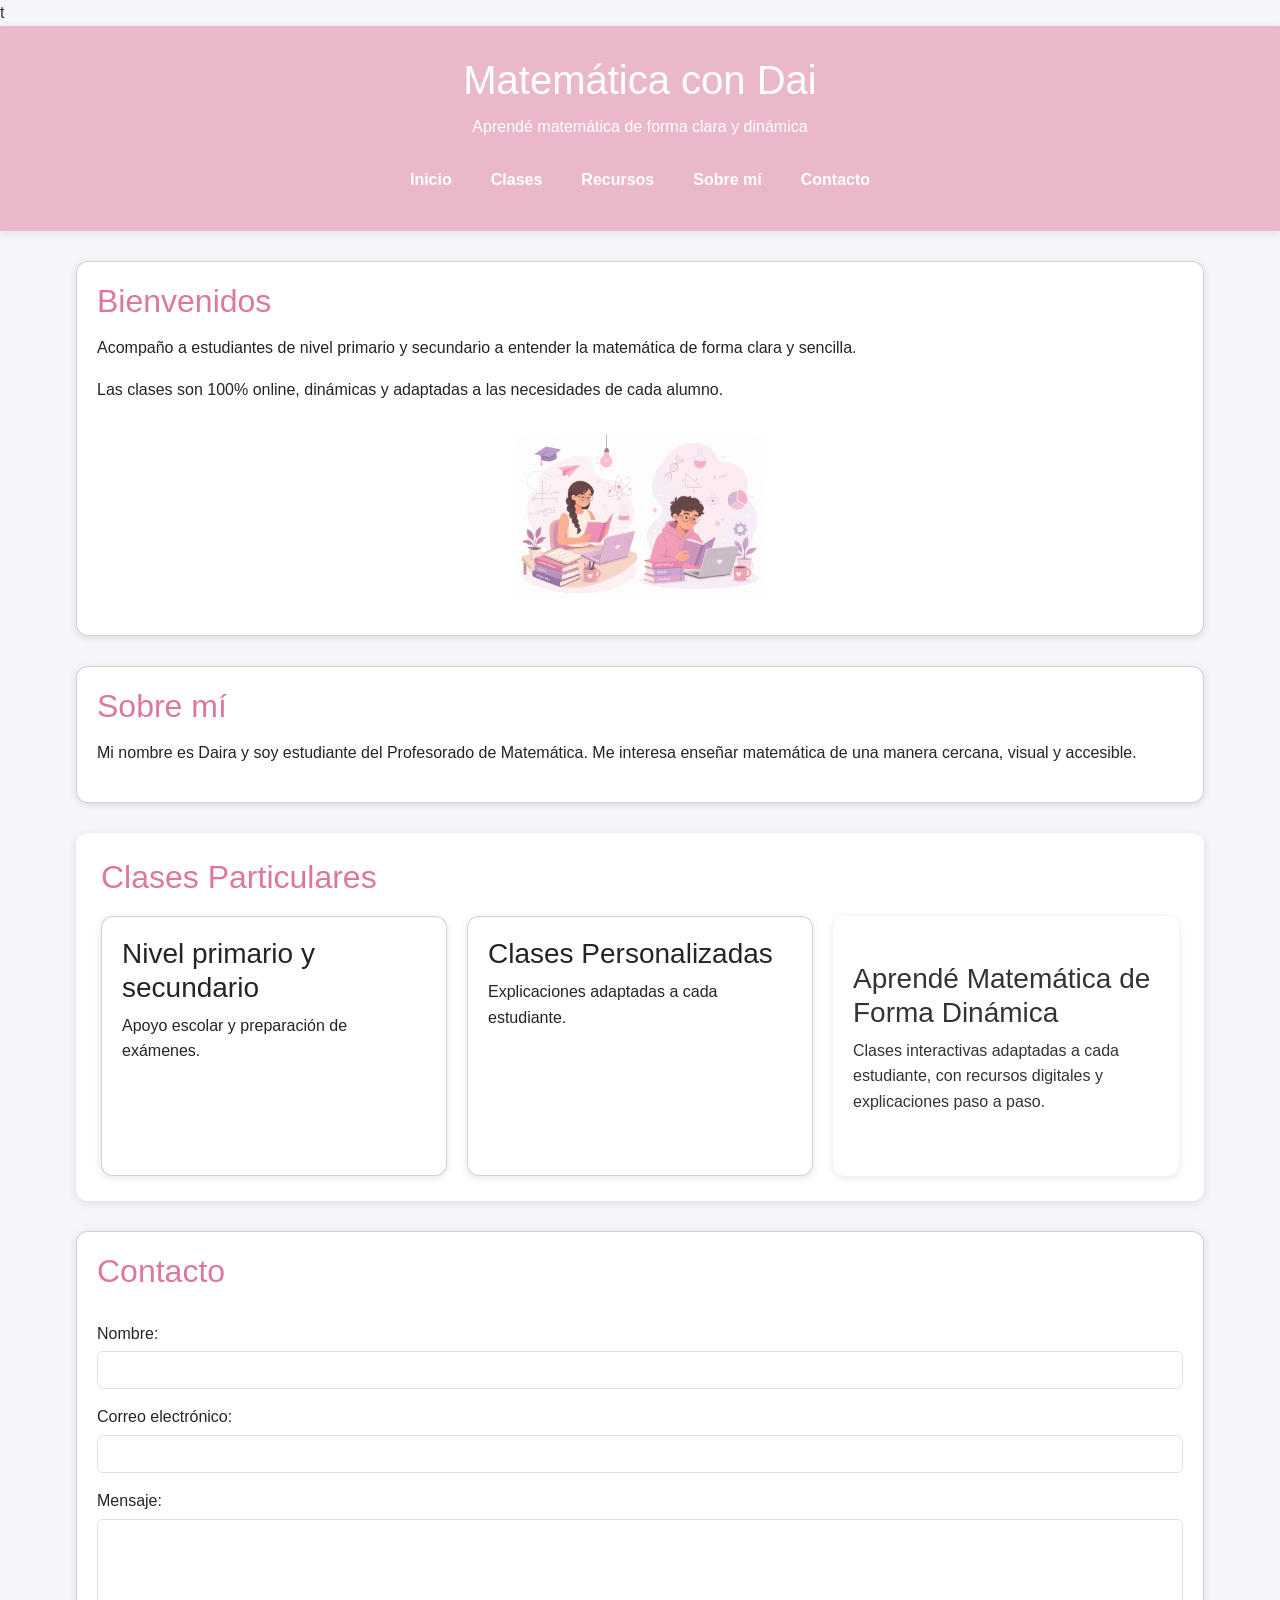
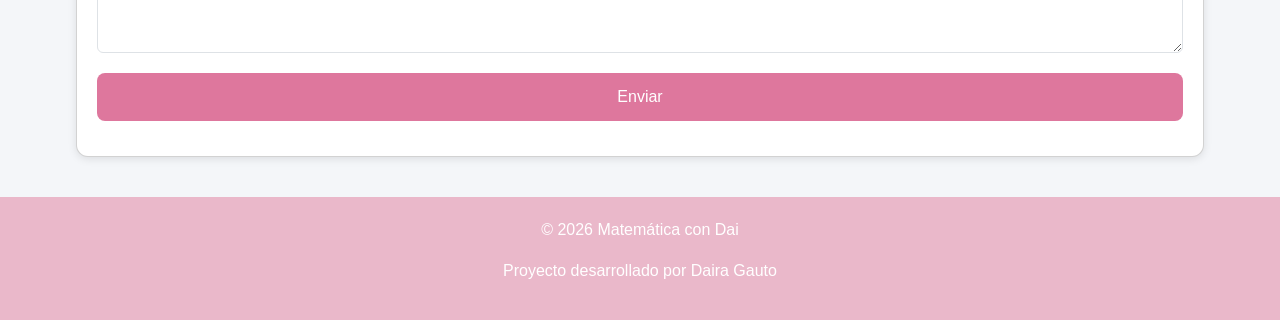
<file: index.html>
<!DOCTYPE html>
<html lang="es">

<head>

    <meta charset="UTF-8">

    <meta
        name="viewport"
        content="width=device-width, initial-scale=1.0"
    >

    <meta
        name="description"
        content="Sitio web educativo de matemática creado por Daira Gauto para compartir clases, recursos y aprendizaje digital."
    >

    <link
        rel="canonical"
        href="https://daigauto.github.io/matematica-con-dai/"
    >

    <title>Matemática con Dai | Clases y recursos</title>

    <link rel="preconnect" href="https://fonts.googleapis.com">

    <link rel="preconnect" href="https://fonts.gstatic.com" crossorigin>

    <link href="https://fonts.googleapis.com/css2?family=Poppins:wght@300;400;500;600;700&display=swap" rel="stylesheet">

    <link
        href="https://cdn.jsdelivr.net/npm/bootstrap@5.3.3/dist/css/bootstrap.min.css"
        rel="stylesheet"
    >

    <link
        rel="stylesheet"
        href="assets/css/style.css?v=2"
    >

</head>

<body>
t  
    <!-- ENCABEZADO -->

    <header>

        <div class="container">

            <h1>Matemática con Dai</h1>

            <p>
                Aprendé matemática de forma clara y dinámica
            </p>

            <nav>

                <a href="index.html">Inicio</a>

                <a href="clases.html">Clases</a>

                <a href="recursos.html">Recursos</a>

                <a href="sobre-mi.html">Sobre mí</a>

                <a href="contacto.html">Contacto</a>

            </nav>

        </div>

    </header>

    <!-- CONTENIDO PRINCIPAL -->

    <main class="container">

        <section id="inicio" class="card">

            <h2>Bienvenidos</h2>

            <p>
                Acompaño a estudiantes de nivel primario y secundario
                a entender la matemática de forma clara y sencilla.
            </p>

            <p>
                Las clases son 100% online, dinámicas
                y adaptadas a las necesidades de cada alumno.
            </p>

            <img
                src="assets/img/ilustracion.png"
                alt="Estudiante aprendiendo matemática con recursos digitales"
                loading="lazy"
            >

        </section>

        <section id="sobre-mi" class="card">

            <h2>Sobre mí</h2>

            <p>
                Mi nombre es Daira y soy estudiante del Profesorado de Matemática.
                Me interesa enseñar matemática de una manera cercana,
                visual y accesible.
            </p>

        </section>


        <section id="clases">

            <h2>Clases Particulares</h2>

            <div class="grid-clases">

                <article class="card" tabindex="0">

                    <h3>Nivel primario y secundario</h3>

                    <p>
                        Apoyo escolar y preparación de exámenes.
                    </p>

                </article>

                <article class="card" tabindex="0">

                    <h3>Clases Personalizadas</h3>

                    <p>
                        Explicaciones adaptadas a cada estudiante.
                    </p>

                </article>

                <article class="tarjeta-animada" tabindex="0">

                    <h3>Aprendé Matemática de Forma Dinámica</h3>

                    <p>
                        Clases interactivas adaptadas a cada estudiante,
                        con recursos digitales y explicaciones paso a paso.
                    </p>

                </article>

            </div>

        </section>

        <section id="contacto" class="card">

            <h2>Contacto</h2>

            <form>

                <label for="nombre">Nombre:</label>

                <input
                    type="text"
                    id="nombre"
                    name="nombre"
                    class="form-control"
                >

                <label for="email">Correo electrónico:</label>

                <input
                    type="email"
                    id="email"
                    name="email"
                    class="form-control"
                >

                <label for="mensaje">Mensaje:</label>

                <textarea
                    id="mensaje"
                    name="mensaje"
                    class="form-control"
                    rows="5"
                ></textarea>

                <input
                    type="submit"
                    value="Enviar"
                    class="btn btn-primary"
                >

            </form>

        </section>

    </main>

    <!-- PIE DE PÁGINA -->

    <footer>

        <p>
            © 2026 Matemática con Dai
        </p>

        <p>
            Proyecto desarrollado por Daira Gauto
        </p>

    </footer>

</body>

</html>
</file>
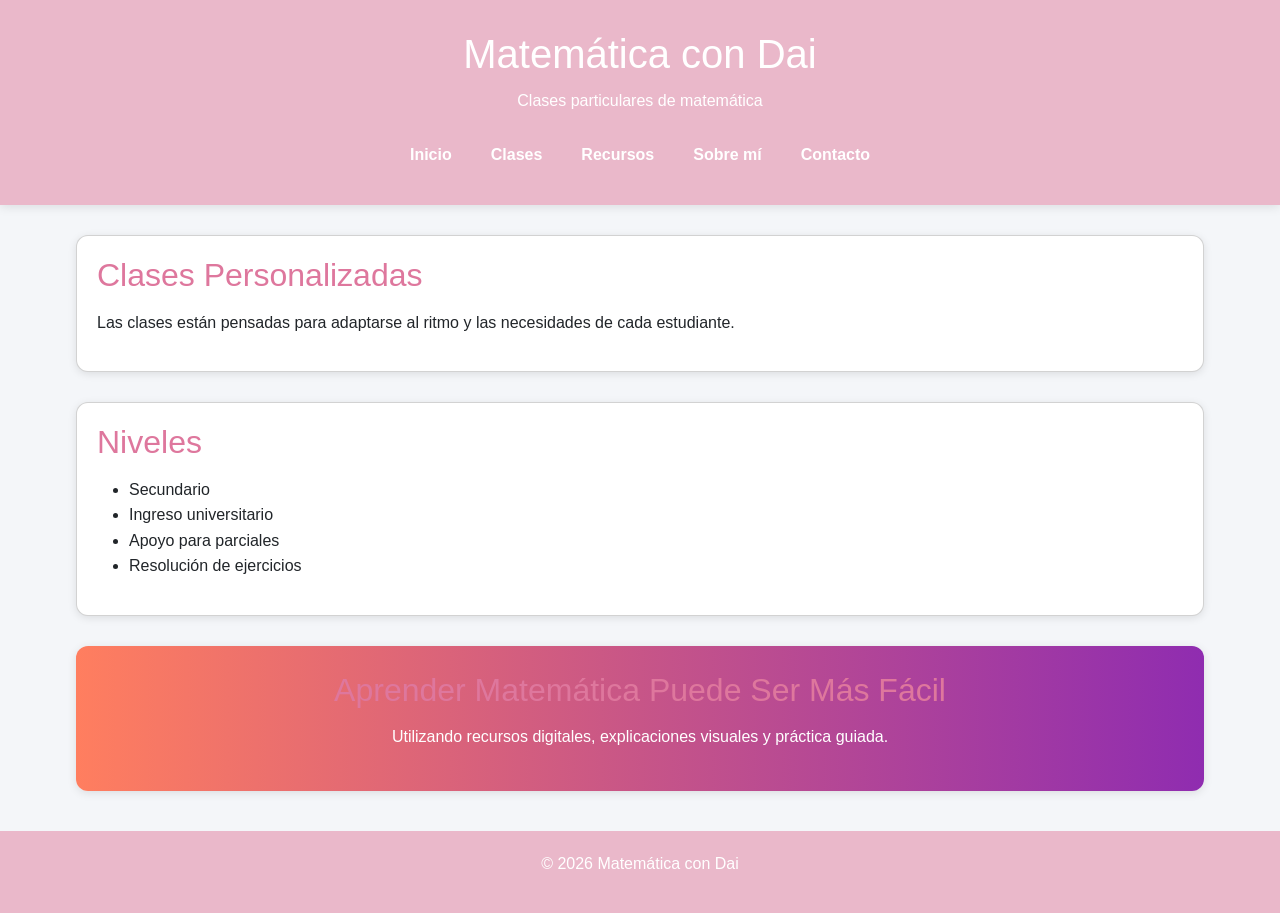
<file: clases.html>
﻿<!DOCTYPE html>
<html lang="es">

<head>

    <meta charset="UTF-8">

    <meta
        name="viewport"
        content="width=device-width, initial-scale=1.0"
    >

    <meta
        name="description"
        content="Clases particulares de matemática para nivel secundario y universitario."
    >
    <link rel="preconnect" href="https://fonts.googleapis.com">

    <link rel="preconnect" href="https://fonts.gstatic.com" crossorigin>

    <link href="https://fonts.googleapis.com/css2?family=Poppins:wght@300;400;500;600;700&display=swap" rel="stylesheet">
    
    <title>Clases | Matemática con Dai</title>
    
    <link href="https://cdn.jsdelivr.net/npm/bootstrap@5.3.3/dist/css/bootstrap.min.css" rel="stylesheet">

    <link
        rel="stylesheet"
        href="assets/css/style.css?v=2"
    >

</head>

<body>

    <!-- HEADER -->

    <header>

        <h1>Matemática con Dai</h1>

        <p>
            Clases particulares de matemática
        </p>

        <!-- NAV -->

        <nav>

            <a href="index.html">Inicio</a>

            <a href="clases.html">Clases</a>

            <a href="recursos.html">Recursos</a>

            <a href="sobre-mi.html">Sobre mí</a>

            <a href="contacto.html">Contacto</a>

        </nav>

    </header>

    <!-- CONTENIDO -->

    <main class="container">

        <section class="card">

            <h2>Clases Personalizadas</h2>

            <p>
                Las clases están pensadas para adaptarse
                al ritmo y las necesidades de cada estudiante.
            </p>

        </section>

        <section class="card">

            <h2>Niveles</h2>

            <ul>

                <li>Secundario</li>

                <li>Ingreso universitario</li>

                <li>Apoyo para parciales</li>

                <li>Resolución de ejercicios</li>

            </ul>

        </section>

        <section class="tarjeta-animada">

            <h2>Aprender Matemática Puede Ser Más Fácil</h2>

            <p>
                Utilizando recursos digitales,
                explicaciones visuales y práctica guiada.
            </p>

        </section>

    </main>

    <!-- FOOTER -->

    <footer>

        <p>
            © 2026 Matemática con Dai
        </p>

    </footer>

</body>

</html>
</file>
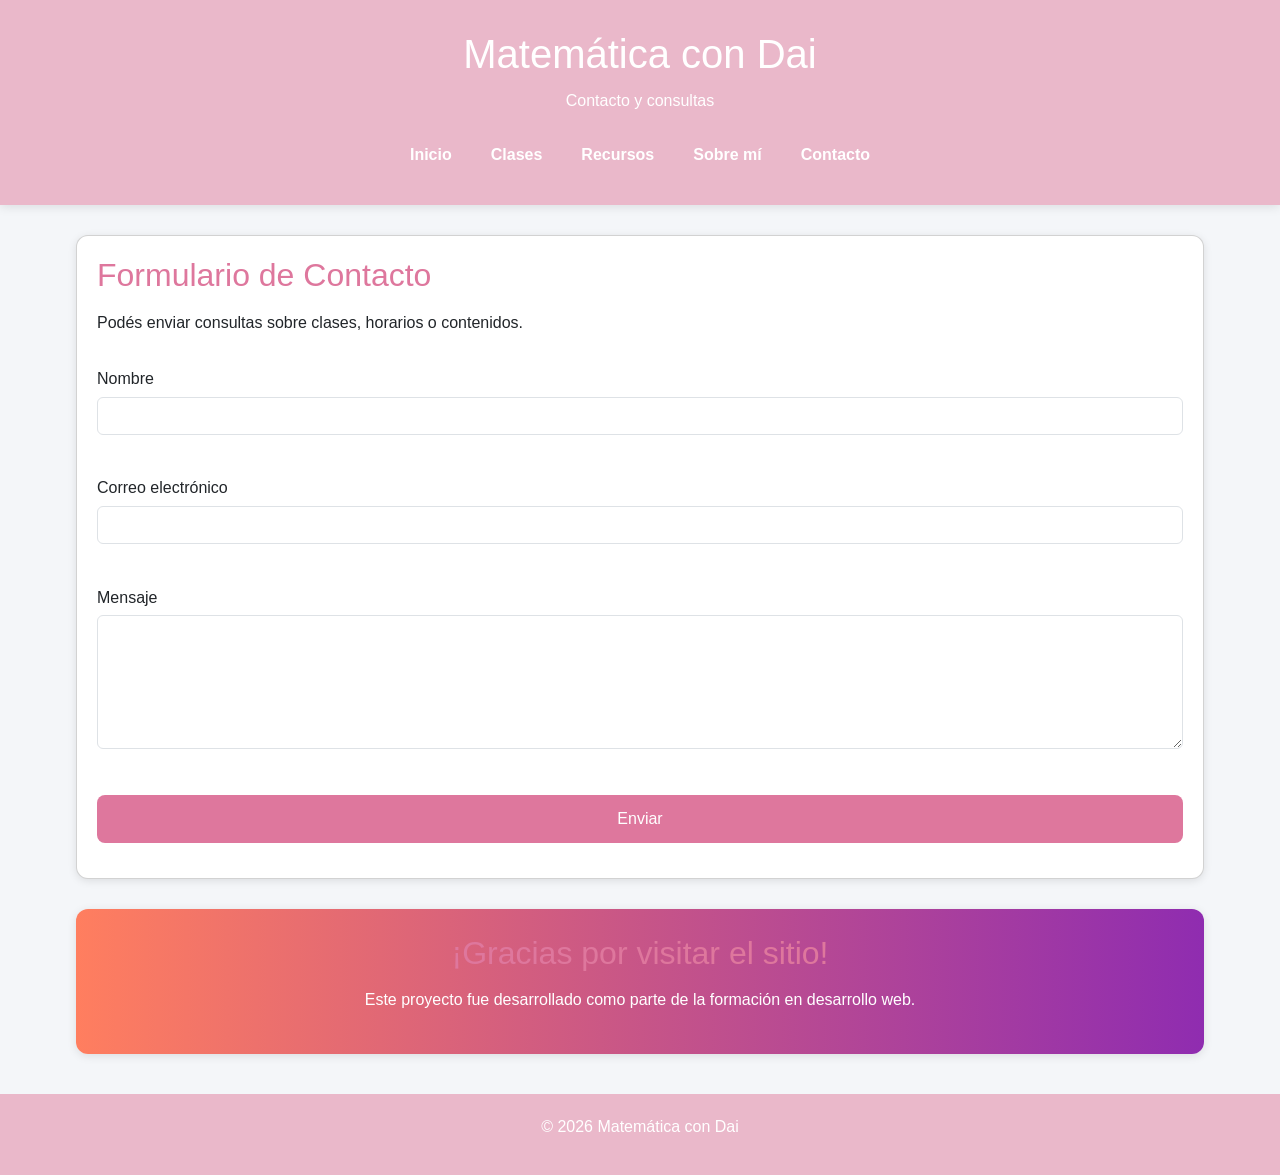
<file: contacto.html>
﻿<!DOCTYPE html>
<html lang="es">

<head>

    <meta charset="UTF-8">

    <meta
        name="viewport"
        content="width=device-width, initial-scale=1.0"
    >

    <meta
        name="description"
        content="Página de contacto para consultas sobre clases de matemática."
    >
    <link rel="preconnect" href="https://fonts.googleapis.com">

    <link rel="preconnect" href="https://fonts.gstatic.com" crossorigin>

    <link href="https://fonts.googleapis.com/css2?family=Poppins:wght@300;400;500;600;700&display=swap" rel="stylesheet">

    <title>Contacto | Matemática con Dai</title>

    <link
        href="https://cdn.jsdelivr.net/npm/bootstrap@5.3.3/dist/css/bootstrap.min.css"
        rel="stylesheet"
    >

    <link
        rel="stylesheet"
        href="assets/css/style.css?v=2"
    >

</head>

<body>

    <!-- HEADER -->

    <header>

        <h1>Matemática con Dai</h1>

        <p>
            Contacto y consultas
        </p>

        <!-- NAV -->

        <nav>

            <a href="index.html">Inicio</a>

            <a href="clases.html">Clases</a>

            <a href="recursos.html">Recursos</a>

            <a href="sobre-mi.html">Sobre mí</a>

            <a href="contacto.html">Contacto</a>

        </nav>

    </header>

    <!-- MAIN -->

    <main class="container">

        <section class="card">

            <h2>Formulario de Contacto</h2>

            <p>
                Podés enviar consultas sobre clases,
                horarios o contenidos.
            </p>

            <form>

                <label for="nombre">
                    Nombre
                </label>

                <input
                    type="text"
                    id="nombre"
                    name="nombre"
                    class="form-control"
                >

                <br>

                <label for="email">
                    Correo electrónico
                </label>

                <input
                    type="email"
                    id="email"
                    name="email"
                    class="form-control"
                >

                <br>

                <label for="mensaje">
                    Mensaje
                </label>

                <textarea
                    id="mensaje"
                    name="mensaje"
                    class="form-control"
                    rows="5"
                ></textarea>

                <br>

                <input
                    type="submit"
                    value="Enviar"
                    class="btn btn-primary"
                >

            </form>

        </section>

        <section class="tarjeta-animada">

            <h2>¡Gracias por visitar el sitio!</h2>

            <p>
                Este proyecto fue desarrollado como parte
                de la formación en desarrollo web.
            </p>

        </section>

    </main>

    <!-- FOOTER -->

    <footer>

        <p>
            © 2026 Matemática con Dai
        </p>

    </footer>

</body>

</html>
</file>
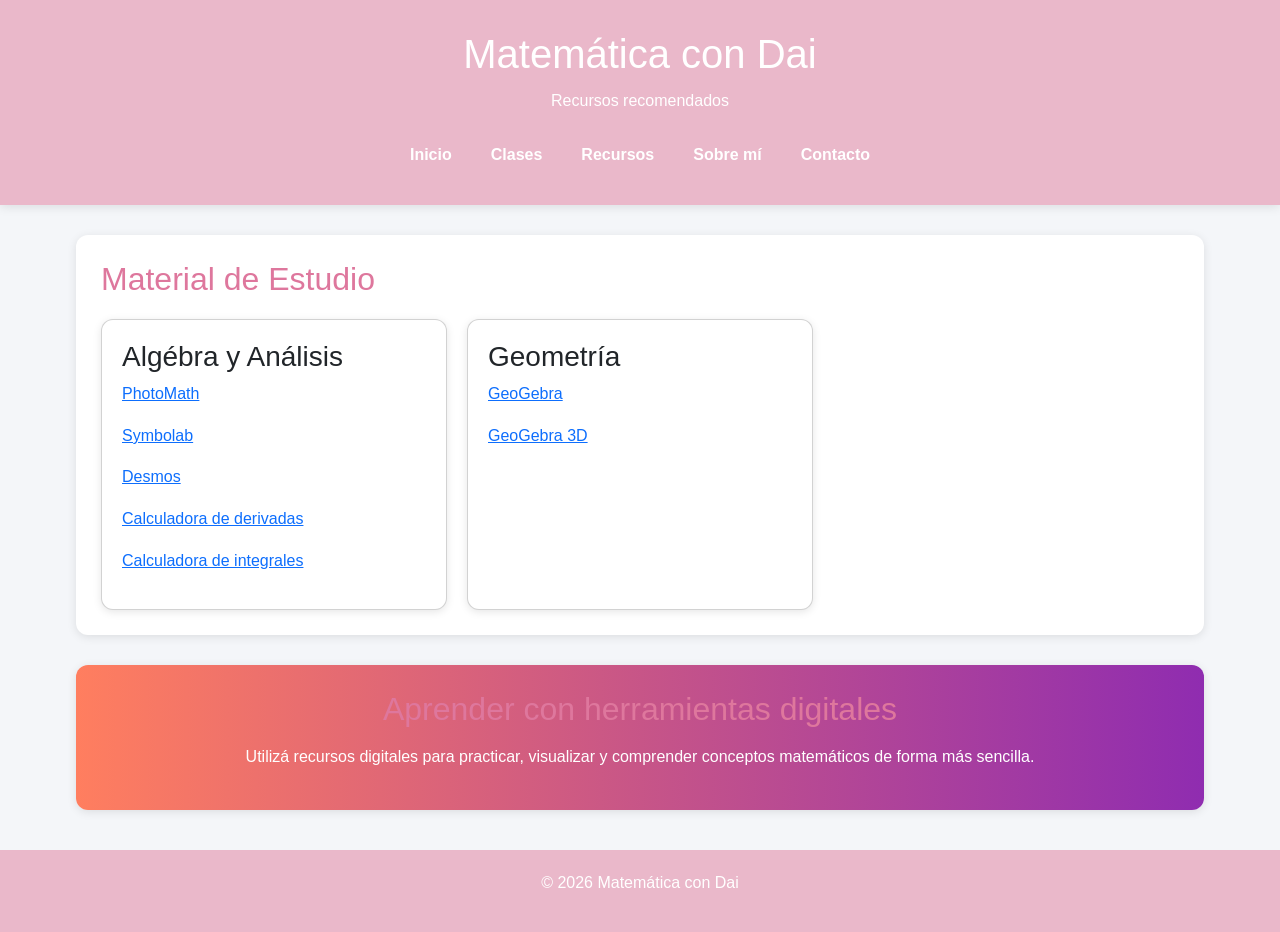
<file: recursos.html>
﻿<!DOCTYPE html>
<html lang="es">

<head>

    <meta charset="UTF-8">

    <meta
        name="viewport"
        content="width=device-width, initial-scale=1.0"
    >

    <meta
        name="description"
        content="Recursos educativos y materiales de matemática."
    >

    <title>Recursos | Matemática con Dai</title>

    <link
        href="https://cdn.jsdelivr.net/npm/bootstrap@5.3.3/dist/css/bootstrap.min.css"
        rel="stylesheet"
    >

    <link
        rel="stylesheet"
        href="assets/css/style.css?v=2"
    >

</head>

<body>

    <!-- HEADER -->

    <header>

        <h1>Matemática con Dai</h1>

        <p>
            Recursos recomendados
        </p>

        <!-- NAV -->

        <nav>

            <a href="index.html">Inicio</a>

            <a href="clases.html">Clases</a>

            <a href="recursos.html">Recursos</a>

            <a href="sobre-mi.html">Sobre mí</a>

            <a href="contacto.html">Contacto</a>

        </nav>

    </header>

    <!-- MAIN -->

    <main class="container">

        <section>

            <h2>Material de Estudio</h2>

            <div class="grid-clases">

                <article class="card">

                    <h3>Algébra y Análisis</h3>

                    <p>
                        <a href="https://photomath.com/" target="_blank">
                        PhotoMath
                        </a>
                    </p>
                    <p>
                        <a href="https://es.symbolab.com/" target="_blank">
                        Symbolab
                        </a>
                    </p>
                    <p>
                        <a href="https://www.desmos.com/calculator" target="_blank">
                        Desmos
                        </a>
                    </p>
                    <p>
                        <a href="https://www.calculadora-de-derivadas.com/" target="_blank">
                        Calculadora de derivadas
                        </a>
                    </p>
                    <p>
                        <a href="https://www.calculadora-de-integrales.com/" target="_blank">
                        Calculadora de integrales
                        </a>
                    </p>

                </article>

                <article class="card">

                    <h3>Geometría</h3>

                    <p>
                        <a href="https://www.geogebra.org/classic?lang=es-AR" target="_blank">
                        GeoGebra
                        </a>
                    </p>
                    <p>
                        <a href="https://www.geogebra.org/3d?lang=es-AR" target="_blank">
                        GeoGebra 3D
                        </a>
                    </p>

                </article>


            </div>

        </section>

        <section class="tarjeta-animada">

            <h2>Aprender con herramientas digitales</h2>

            <p>
            Utilizá recursos digitales para practicar,
            visualizar y comprender conceptos matemáticos
            de forma más sencilla.
            </p>

        </section>

    </main>

    <!-- FOOTER -->

    <footer>

        <p>
            © 2026 Matemática con Dai
        </p>

    </footer>

</body>

</html>
</file>
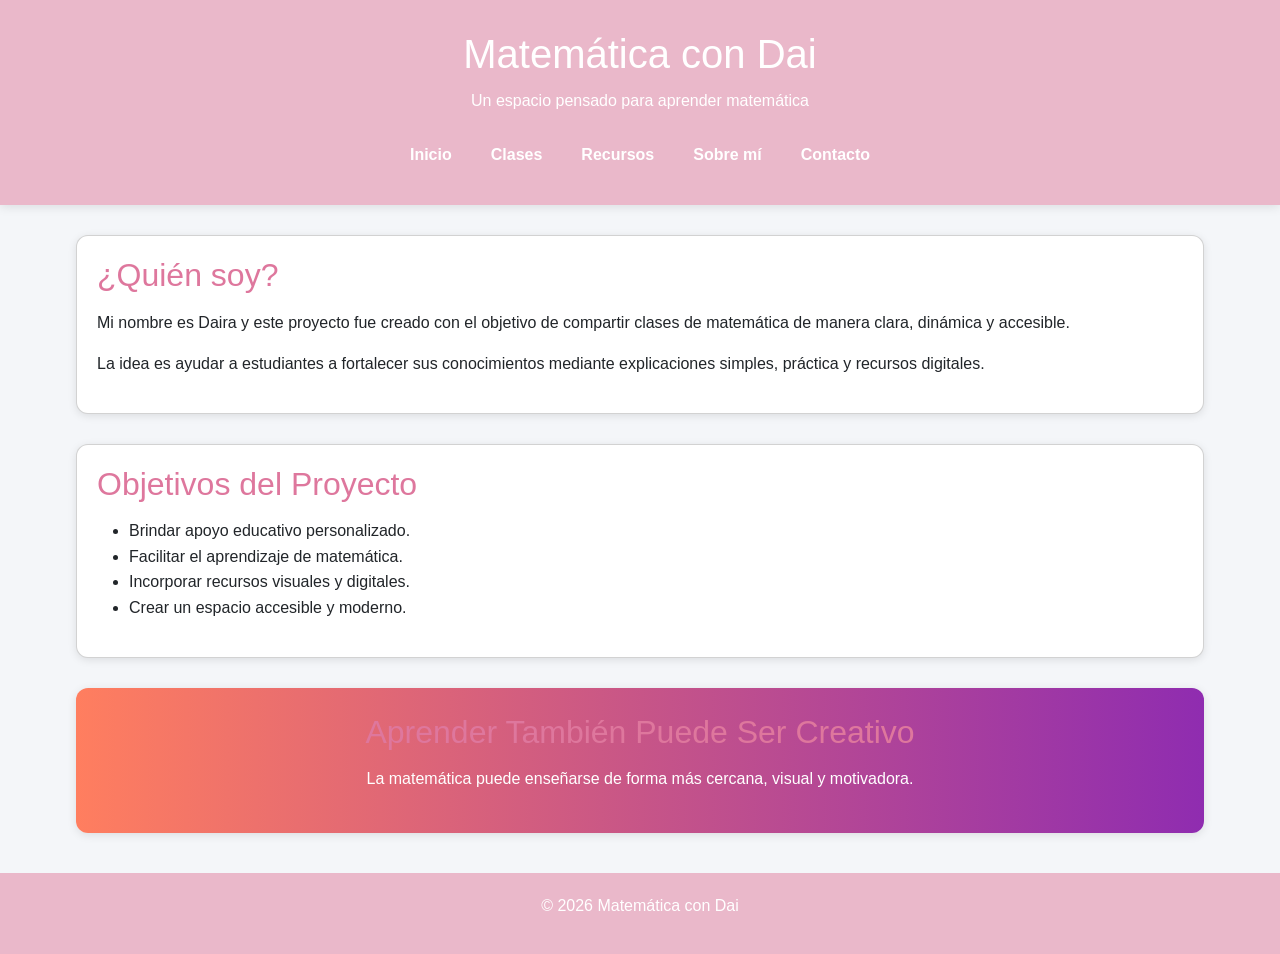
<file: sobre-mi.html>
﻿<!DOCTYPE html>
<html lang="es">

<head>

    <meta charset="UTF-8">

    <meta
        name="viewport"
        content="width=device-width, initial-scale=1.0"
    >

    <meta
        name="description"
        content="Conocé más sobre Matemática con Dai y el objetivo del proyecto."
    >

    <title>Sobre mí | Matemática con Dai</title>

    <link
        href="https://cdn.jsdelivr.net/npm/bootstrap@5.3.3/dist/css/bootstrap.min.css"
        rel="stylesheet"
    >

    <link
        rel="stylesheet"
        href="assets/css/style.css?v=2"
    >

</head>

<body>

    <!-- HEADER -->

    <header>

        <h1>Matemática con Dai</h1>

        <p>
            Un espacio pensado para aprender matemática
        </p>

        <!-- NAV -->

        <nav>

            <a href="index.html">Inicio</a>

            <a href="clases.html">Clases</a>

            <a href="recursos.html">Recursos</a>

            <a href="sobre-mi.html">Sobre mí</a>

            <a href="contacto.html">Contacto</a>

        </nav>

    </header>

    <!-- MAIN -->

    <main class="container">

        <section class="card">

            <h2>¿Quién soy?</h2>

            <p>
                Mi nombre es Daira y este proyecto fue creado
                con el objetivo de compartir clases de matemática
                de manera clara, dinámica y accesible.
            </p>

            <p>
                La idea es ayudar a estudiantes a fortalecer
                sus conocimientos mediante explicaciones simples,
                práctica y recursos digitales.
            </p>

        </section>

        <section class="card">

            <h2>Objetivos del Proyecto</h2>

            <ul>

                <li>Brindar apoyo educativo personalizado.</li>

                <li>Facilitar el aprendizaje de matemática.</li>

                <li>Incorporar recursos visuales y digitales.</li>

                <li>Crear un espacio accesible y moderno.</li>

            </ul>

        </section>

        <section class="tarjeta-animada">

            <h2>Aprender También Puede Ser Creativo</h2>

            <p>
                La matemática puede enseñarse de forma
                más cercana, visual y motivadora.
            </p>

        </section>

    </main>

    <!-- FOOTER -->

    <footer>

        <p>
            © 2026 Matemática con Dai
        </p>

    </footer>

</body>

</html>
</file>
<file: assets/css/style.css>
form input[type=submit] {
  padding: 12px;
  border-radius: 8px;
  border: none;
  cursor: pointer;
  transition: 0.3s;
}

* {
  margin: 0;
  padding: 0;
  box-sizing: border-box;
}

body {
  font-family: Arial, sans-serif;
  background-color: #f4f6f9;
  color: #333;
  line-height: 1.6;
}

.container {
  width: 90%;
  max-width: 1200px;
  margin: auto;
}

h1 {
  margin-bottom: 10px;
}

h2 {
  color: #de779d;
  margin-bottom: 15px;
}

img {
  width: 90%;
  max-width: 250px;
  display: block;
  margin: 15px auto;
  border-radius: 10px;
  height: auto;
}

header {
  background-color: #eab8ca;
  color: white;
  text-align: center;
  padding: 30px 20px;
  position: sticky;
  top: 0;
  z-index: 1000;
  box-shadow: 0 2px 10px rgba(0, 0, 0, 0.1);
}
header nav {
  margin-top: 20px;
  display: flex;
  justify-content: center;
  align-items: center;
  gap: 15px;
  flex-wrap: wrap;
}
header nav a {
  color: white;
  text-decoration: none;
  font-weight: bold;
  padding: 8px 12px;
  border-radius: 8px;
  transition: 0.3s;
}
header nav a:hover {
  background-color: rgba(255, 255, 255, 0.2);
  color: #ffd166;
}
header nav a:focus-visible {
  outline: 3px solid white;
  border-radius: 5px;
}

section {
  background-color: white;
  margin: 30px auto;
  padding: 25px;
  border-radius: 12px;
  box-shadow: 0 2px 10px rgba(0, 0, 0, 0.1);
}

footer {
  background-color: #eab8ca;
  color: white;
  text-align: center;
  padding: 20px;
  margin-top: 40px;
}

table {
  width: 100%;
  border-collapse: collapse;
  margin-top: 15px;
}
table th,
table td {
  border: 1px solid #ccc;
  padding: 10px;
}

form {
  margin-top: 15px;
}
form input,
form textarea {
  width: 100%;
  padding: 10px;
  margin-top: 5px;
  margin-bottom: 15px;
  border-radius: 8px;
  border: 1px solid #ccc;
}
form input:focus,
form textarea:focus {
  outline: 2px solid #de779d;
}
form input[type=submit] {
  background-color: #de779d;
  color: white;
}
form input[type=submit]:hover {
  transform: scale(1.03);
  background-color: rgb(214.0331360947, 86.1668639053, 133.3408284024);
}

.grid-clases {
  display: grid;
  grid-template-columns: 1fr;
  gap: 20px;
  margin-top: 20px;
  align-items: stretch;
}
.grid-clases > .card,
.grid-clases > .tarjeta-animada {
  height: 100%;
  min-height: 260px;
  margin: 0;
  align-self: stretch;
}

.card {
  background-color: white;
  padding: 20px;
  border-radius: 12px;
  box-shadow: 0 2px 8px rgba(0, 0, 0, 0.1);
  transition: 0.3s;
}
.card:hover {
  transform: translateY(-8px);
}

.tarjeta-animada {
  width: 100%;
  padding: 25px;
  margin-top: 0;
  border-radius: 12px;
  color: white;
  text-align: center;
  display: flex;
  flex-direction: column;
  justify-content: center;
  background: linear-gradient(270deg, #ff7e5f, #feb47b, #6a11cb, #ff7e5f);
  background-size: 400% 400%;
  animation: moverGradiente 10s ease infinite;
  transition: transform 0.25s ease;
}
.tarjeta-animada:hover, .tarjeta-animada:focus-visible {
  transform: rotateX(8deg) rotateY(8deg) scale(1.02);
}

.grid-clases > .tarjeta-animada {
  background-color: white;
  padding: 20px;
  border-radius: 12px;
  box-shadow: 0 2px 8px rgba(0, 0, 0, 0.1);
  background: white;
  color: #333;
  text-align: left;
  animation: none;
}
.grid-clases > .tarjeta-animada h3 {
  color: #333;
}
.grid-clases > .tarjeta-animada:hover, .grid-clases > .tarjeta-animada:focus-visible {
  transform: translateY(-8px);
}

@keyframes moverGradiente {
  0% {
    background-position: 0% 50%;
  }
  50% {
    background-position: 100% 50%;
  }
  100% {
    background-position: 0% 50%;
  }
}
@media (min-width: 768px) {
  .grid-clases {
    grid-template-columns: repeat(2, 1fr);
  }
}
@media (min-width: 1024px) {
  .grid-clases {
    grid-template-columns: repeat(3, 1fr);
  }
}
@media (prefers-reduced-motion: reduce) {
  .tarjeta-animada {
    animation: none;
    transform: none;
  }
  .tarjeta-animada:hover, .tarjeta-animada:focus-visible {
    transform: none;
  }
}

/*# sourceMappingURL=style.css.map */
</file>
